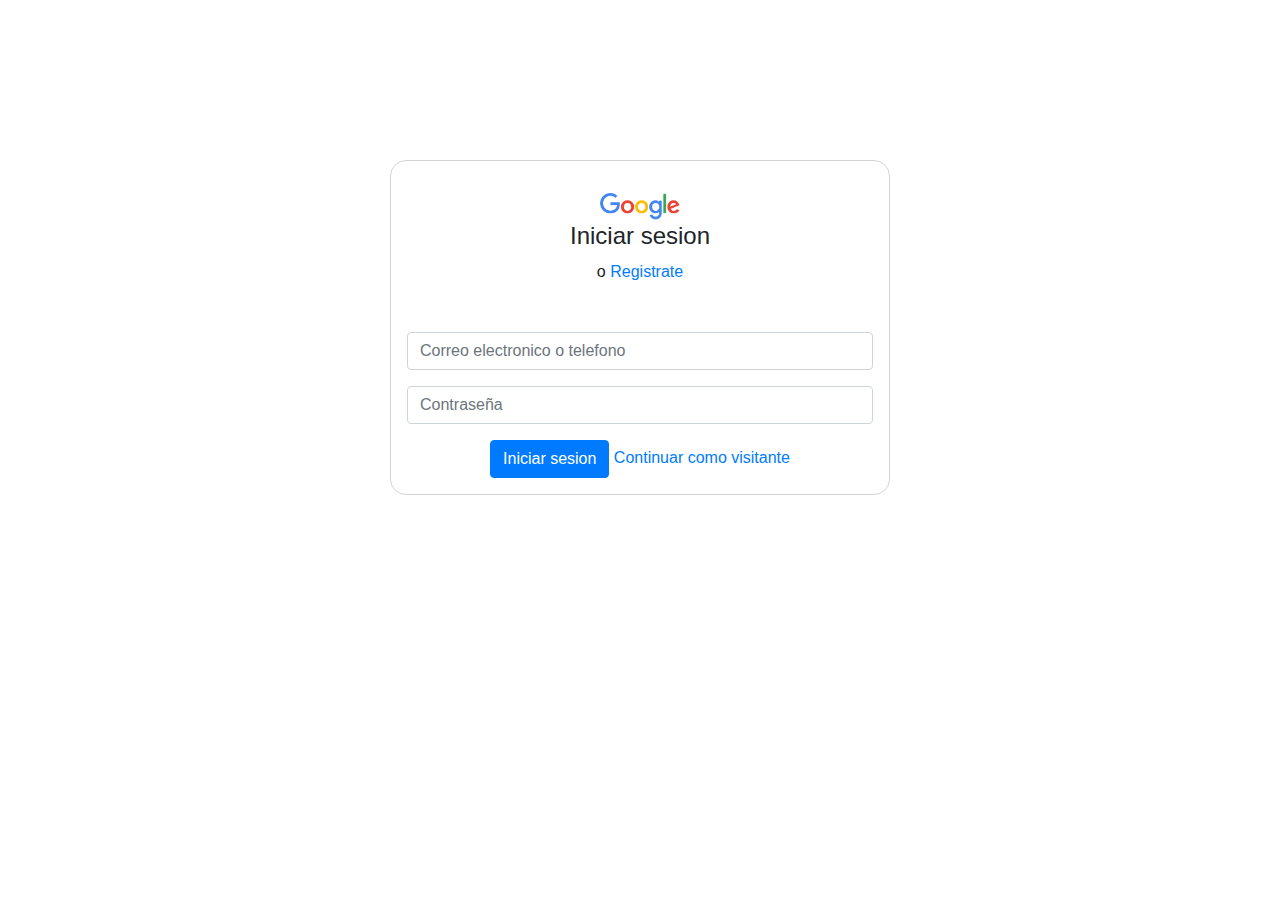
<file: front-end/login.html>
<!DOCTYPE html>
<html lang="en">
<head>
    <meta charset="UTF-8">
    <meta name="viewport" content="width=device-width, initial-scale=1.0">
    <link rel="stylesheet" href="css/bootstrap.min.css">
    <link rel="stylesheet" href="css/estilos.css">
    <title>Login</title>
</head>
<body style="text-align: center;" onload="limpiarCookies(); cargarListas()">
    <div class="center" style="width: 500px; text-align: center;border: 0.3px solid  #d4d4d4 ; margin: 10rem auto; border-radius: 1em;" class="mx-400px">
        <img src="img/google.png" alt="logo-google" style="width: 80px; padding-top: 2em;">
        <h2 style="font-family: 'Google Sans','Noto Sans Myanmar UI',arial,sans-serif;font-size: 24px;font-weight: 400;line-height: 1.3333;">Iniciar sesion</h2>
        <label>o</label>
        <a href="#" data-toggle="modal" data-target="#nuevo-usuario">Registrate</a>
        <!-------Ventana modal para nuevos canales-------->
          <div class="modal fade" id="nuevo-usuario" tabindex="-1" aria-labelledby="exampleModalLabel" aria-hidden="true">
              <div class="modal-dialog">
                <div class="modal-content">
                  <div class="modal-header">
                    <h5 class="modal-title" id="exampleModalLabel">Crear cuenta de Google</h5>
                    <button type="button" class="close" data-dismiss="modal" aria-label="Close">
                      <span aria-hidden="true">&times;</span>
                    </button>
                  </div>
                  <div class="modal-body row">
                    <input class="form-control my-2" type="text" id="nombre-nuevo-canal" placeholder="Nombre">
                    <input class="form-control my-2" type="email" id="correo-nuevo-canal" placeholder="Correo electronico">
                    <input class="form-control my-2" type="password" id="password-nuevo-canal" placeholder="Contraseña">
                    <label style="display: flex">Imagen del canal</label>
                    <select class="form-control mb-2" id="img-canal"></select>
                    <label style="display: flex">Portada del canal</label>
                    <select class="form-control mb-2" id="portada-canal"></select>
                  </div>
                  <div class="modal-footer">
                    <button type="button" class="btn btn-secondary" data-dismiss="modal">Cerrar</button>
                    <button type="button" onclick="guardarCanal()" class="btn btn-primary">Guardar</button>
                  </div>
                </div>
              </div>
            </div>
          <!----------------Fin ventana modal------------------>
        <form style="margin: 1em;">
            <label style="color: red;" id="error">
            </label>
            <input class="form-control" style="margin-bottom: 1em;" type="text" id="correo" placeholder="Correo electronico o telefono">
            <input class="form-control" style="margin-bottom: 1em;" type="password" id="password" placeholder="Contraseña">
            <button type="button" class="btn btn-primary" onclick="login()">Iniciar sesion</button>
            <a href="index.html">Continuar como visitante</a>
        </form>
    </div>

    <script src="js/jquery-3.4.1.min.js"></script>
    <script src="js/popper.min.js"></script>
    <script src="js/bootstrap.min.js"></script>
    <script src="js/axios.min.js"></script>
    <script src="js/controlador-login.js"></script>
</body>
</html>
</file>
<file: front-end/css/estilos.css>
#barra-superior{
    position: fixed!important;
    z-index: 10000;
    right: 0;
    min-width: 100%;
}
.bg-light {
    background-color: #ffffff!important;
}
#logo{
    width: 80px;
    margin-left: 1.3rem;
    margin-bottom: 0.3rem;
}

#menu{
    background-color: white;
    border: none;
}
#src-buscar{
    /*margin-left: 9rem!important;*/
    margin-right: 0em!important;
    border-radius: 0em!important;
    height: 2rem;
    /*width: 38em;*/
    font-family: 'Roboto','Noto',sans-serif;
    font-size: 16px;
}
#btn-buscar{
    width: 4rem;
    height: 2rem;
    border-radius: 0;
    background-color: #F9F9F9;
    border: 1px solid #ced4da;
}
#barra-lateral{
    position: fixed;
    background-color:white;
    width: 240px;
    height: 90%;
}
#contenido{
    margin-top: 60px;
    margin-left: 240px;
    background-color: #F9F9F9;
    padding-top: 50px;
}
.row{
    margin: 15px;
    margin-top: 20px;
}
#titulo-contenido{
    padding: 15px 15px;
    width: 1500px;
}
#contenedor-videos{
   margin-top: 0;
}
.card{
    background-color: transparent;
    border: none;

}

.estilo-iconos{
    border: none;
    background: none; 
    padding: 0em 1em;
}
.estilo-label{
    color: #606060;
}
.redondo{
    width: 30px;
    height: 30px;
    border-radius: 50%;
    margin-left: 1em;
    background-repeat:no-repeat;
    background-position:center;
    border-color: transparent;
  }
  .container {text-align: center;}

  .container .left, .container .center, .container .right { display: inline-block; }
  
  .container .left { float: left; }
  .container .center { margin: 0 auto; }
  .container .right { float: right; }
  .clear { clear: both; }

  button:focus {
    outline: 0;
}
.form-control:focus{
    color: #495057;
    background-color: #fff;
    border-color: #1C62B9;
    outline: 0;
    box-shadow: 0 0 0 0.2rem rgba(0, 123, 255, 0.123);
}
#btn-buscar:hover{
    background-color: #F0F0F0;
}
#lupa:hover{
    color: #A9A9A9
}
.btn.focus, .btn:focus {
    outline: 0;
    box-shadow: none;
    background-color: #E0E0E0;
}
.botones-laterales{
    text-align: left;
    font-weight: 500;
}
.botones-laterales:focus{
    outline: 0;
    border-color: transparent;
}
.oculto{
    display: none;
}
.atrib{
    width: 70px;
    position: fixed;
    height: 50%;
    text-align: center;
}
.iconos-barra-oculta{
    text-align: center;
    font-size: 1rem;
}
.label-barra-oculta{
    font-size: 0.7rem;
}
.botones-ocultos:focus{
    border-color: transparent;
}
.laterales:hover{
    background-color: #F9F9F9;
}
@media screen and (max-width: 992px) {
    .ocultar-div{
    display:none;
    }
    .mostrar-div{
        display: block;
    }
    .reducir-margen{
        margin-left: 90px!important;
        
    }
    }
@media screen and (max-width: 545px) {
    .ocultar-principal{
        display:none!important;
    }
}    
    
@media screen and (max-width: 700px) {
    .ocultar-btns{
        display:none!important;
    }
} 
.redondo-canal {
    width: 100px;
    height: 100px;
    border-radius: 50%;
    margin-left: 1em;
    background-repeat: round;
    background-position: center;
    border-color: transparent;
}
.card-canal-body{
    width: 700px;
}
.bg-dark {
    background-color: #262626!important;
}
</file>
